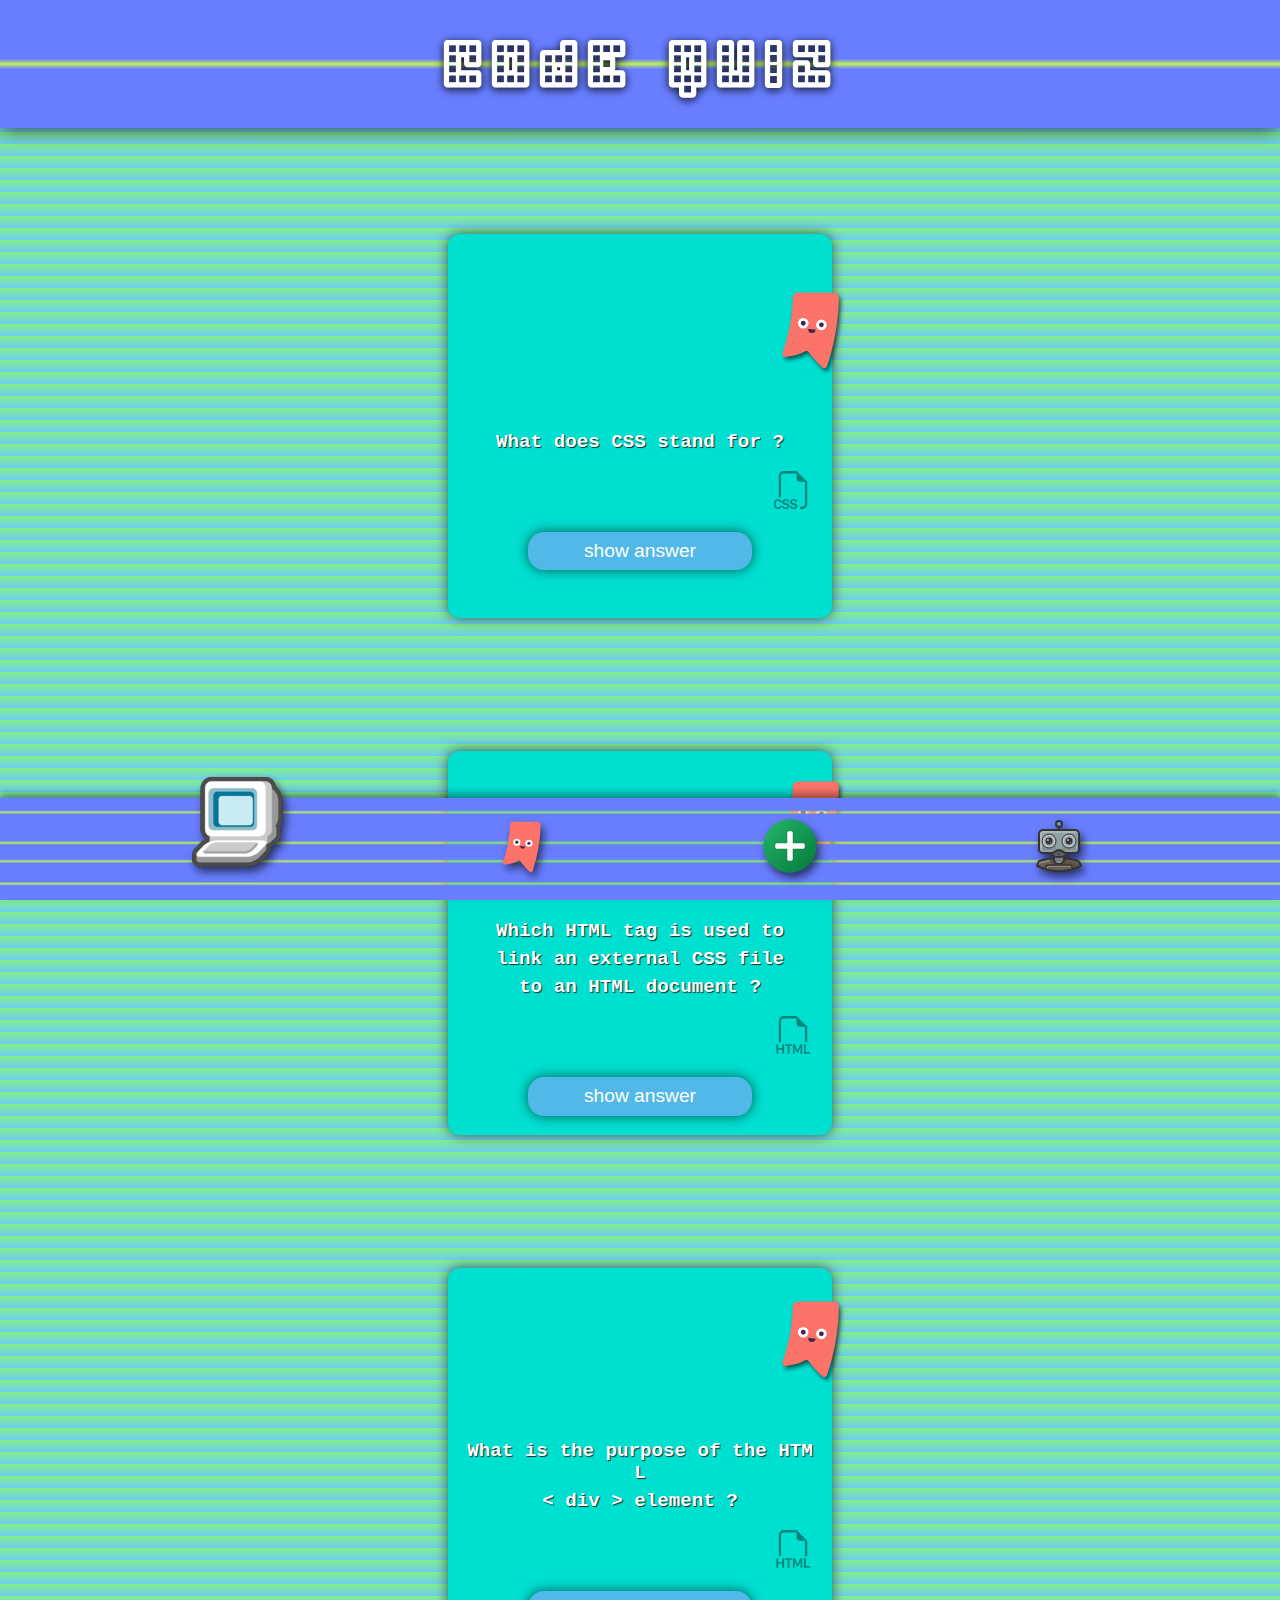
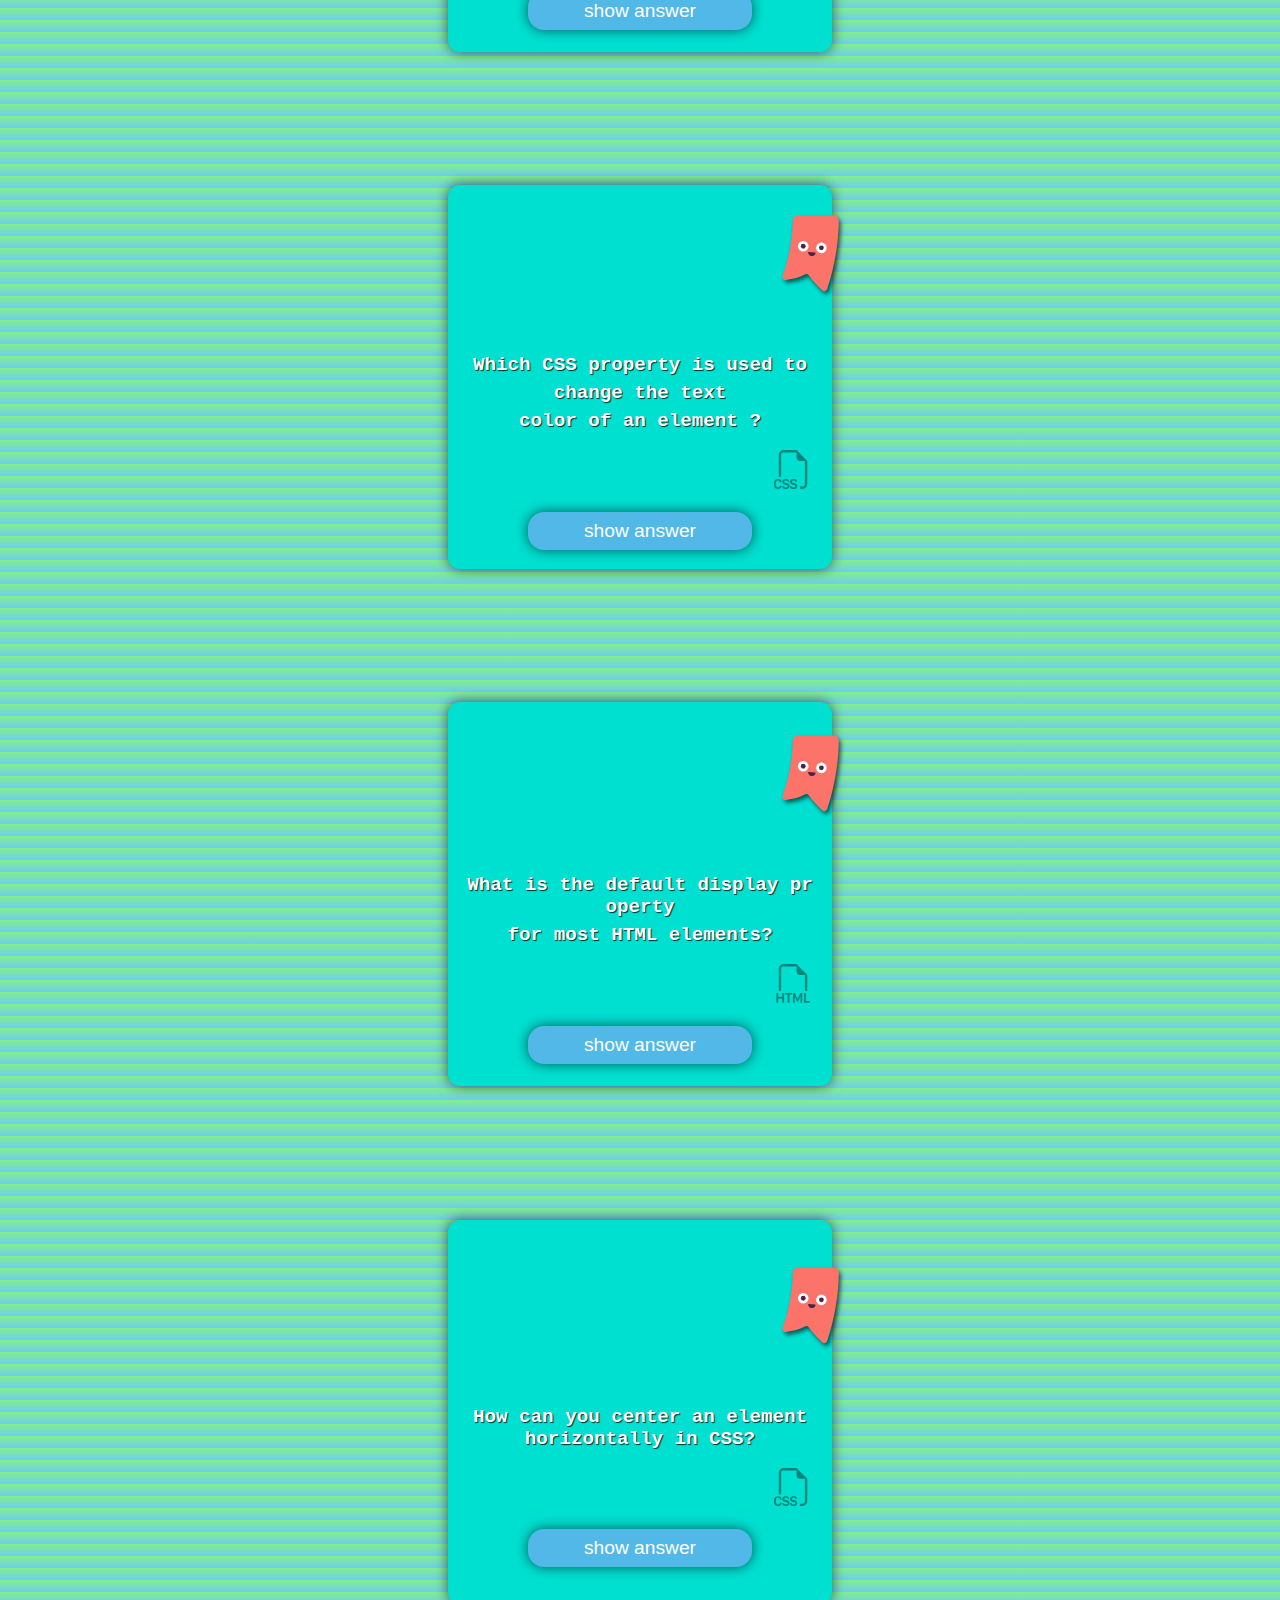
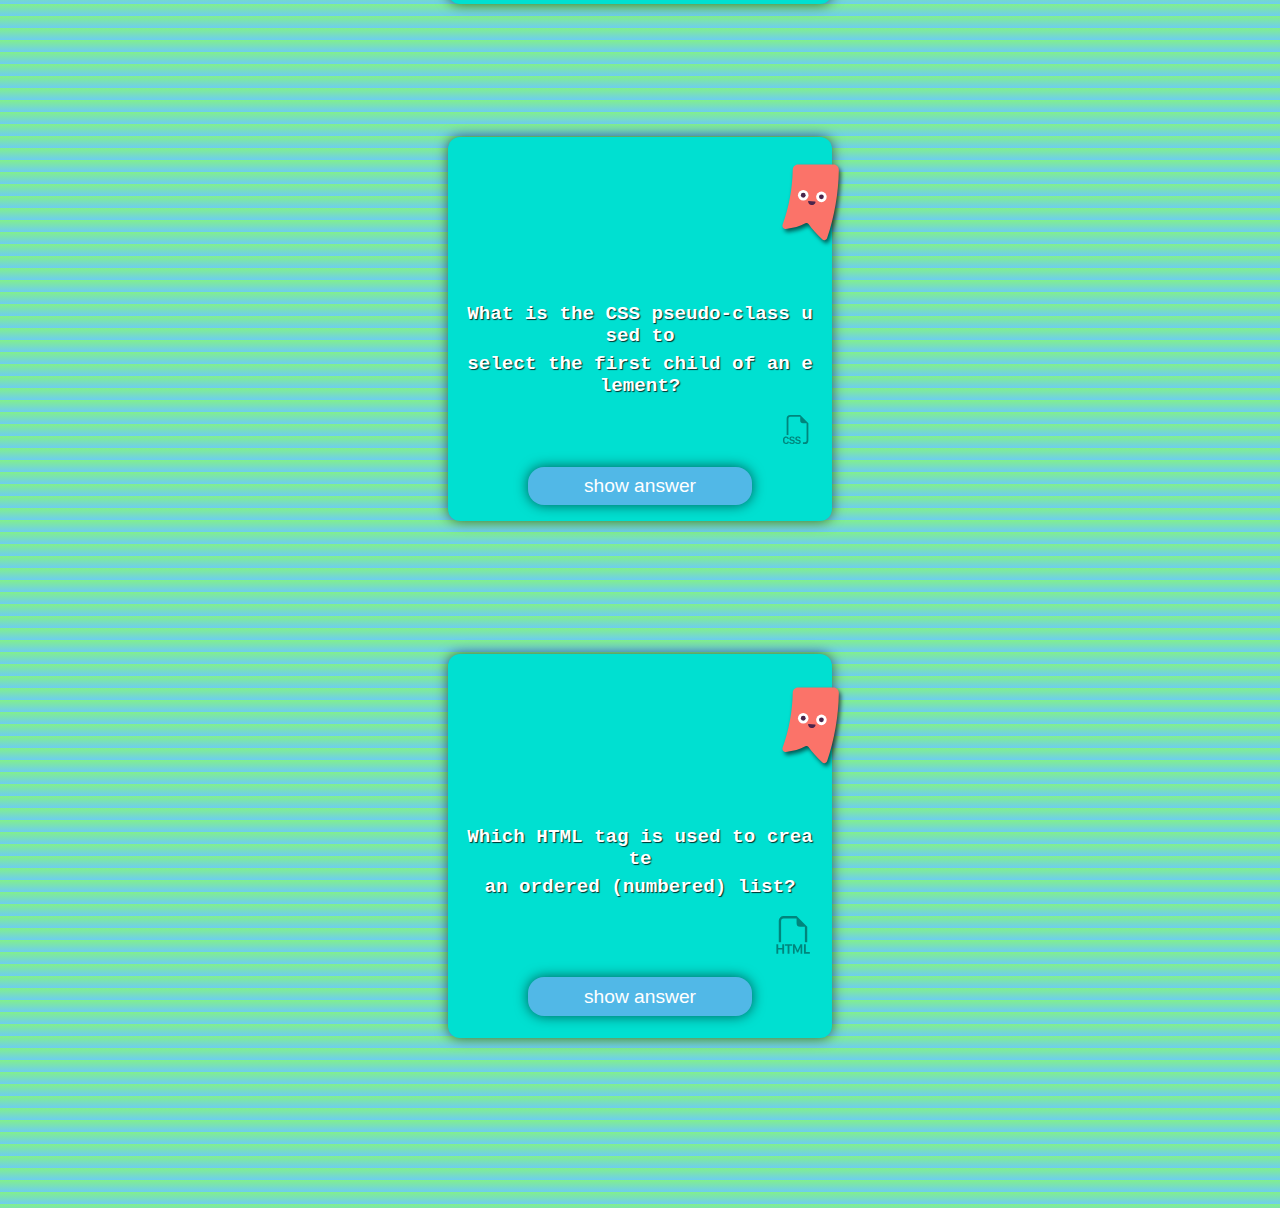
<file: index.html>
<!DOCTYPE html>
<html lang='en' data-theme="light">
<head>
    <meta charset='UTF-8'>
    <meta name='viewport' content='width=device-width,initial-scale=1.0'>
    <meta http-equiv='X-UA-Compatible' content='ie=edge'>
 
    <link rel="shortcut icon" type="image/x-icon" href="./assets/bookmark.svg">

    <link rel="stylesheet" href="./components/style.css">
    <link rel="stylesheet" href="./components/global.css">
    <link rel="stylesheet" href="./components/ICON_Home.css">

    <title>code quiz</title>

<head>
    
<body>

    <!-- HOME -- konrad_von_wittich_code quiz game -->

        <header>
            <h1 class="quiz_title">CODE QUIZ</h1>
        </header>

        <main class="page_wrap">

            <section class="card card_001" data-js="card">

                <div class="question" data-js="questionCard"> 
                    <img data-js="bookmark" class="question_bookmark" 
                    alt="bookmark_icon" src="./assets/bookmark.svg">
                    <h3>What does CSS stand for ?</h3>
                    <img name="css_html_icon" src="./assets/filetype-css.svg" 
                        alt="icon_css_file" class="language_icon">
                    <button class="show_card_btn">show answer</button>
                </div>

                <div class="answer" data-js="answerCard">
                    <button class="turn_card_btn">back</button>
                    <br>
                    <h3 class="answer_text">Cascading Style Sheets</h3>
                </div>
            </section>
            <br>
            <section class="card card_002">
                <div class="question"> 
                    <img data-js="bookmark" class="question_bookmark" alt="bookmark_icon" src="./assets/bookmark.svg">
                    <h3>Which HTML tag is used to</h3>
                    <h3>link an external CSS file</h3>
                    <h3>to an HTML document ?</h3>
                    <img name="css_html_icon" src="./assets/filetype-html.svg" 
                        alt="icon_html_file" class="language_icon">
                    <button class="show_card_btn">show answer</button>
                </div>
                <div class="answer">
                    <button class="turn_card_btn">back</button>
                    <br>
                    <h3 class="answer_text">The link tag !</h3>
                </div>
            </section>
            <br>
            <section class="card card_003">
                <div class="question">
                    <img data-js="bookmark" class="question_bookmark" alt="bookmark_icon" src="./assets/bookmark.svg"> 
                    <h3>What is the purpose of the HTML</h3>
                    <h3>&lt; div &gt; element ?</h3>
                    <img name="css_html_icon" src="./assets/filetype-html.svg" 
                        alt="icon_html_file" class="language_icon">
                    <button class="show_card_btn">show answer</button>
                </div>
                <div class="answer">
                    <button class="turn_card_btn">back</button>
                    <br>
                    <h3 class="answer_text">It is a container element used to group and style content together.</h3>
                </div>
            </section>
            <br>
            <section class="card card_004">
                <div class="question">
                    <img class="question_bookmark" alt="bookmark_icon" src="./assets/bookmark.svg">
                    <h3>Which CSS property is used to</h3>
                    <h3>change the text</h3>
                    <h3>color of an element ?</h3>
                    <img name="css_html_icon" src="./assets/filetype-css.svg" 
                        alt="icon_css_file" class="language_icon">
                    <button class="show_card_btn">show answer</button>
                </div>
                <div class="answer">
                    <button class="turn_card_btn">back</button>
                    <br>
                    <h3 class="answer_text">The &lt; color &gt; tag !</h3>
                </div>
            </section>
            <br>
            <section class="card card_005">
                <div class="question">
                    <img class="question_bookmark" alt="bookmark_icon" src="./assets/bookmark.svg">
                    <h3>What is the default display property</h3>
                    <h3>for most HTML elements?</h3>
                    <img name="css_html_icon" src="./assets/filetype-html.svg" 
                        alt="icon_html_file" class="language_icon">
                    <button class="show_card_btn">show answer</button>
                </div>
                <div class="answer">
                    <button class="turn_card_btn">back</button>
                    <br>
                    <h3 class="answer_text">block</h3>
                </div>
            </section>
            <br>
            <section class="card card_006">
                <div class="question">
                    <img class="question_bookmark" alt="bookmark_icon" src="./assets/bookmark.svg">
                    <h3>How can you center an element horizontally in CSS?</h3>
                    <img name="css_html_icon" src="./assets/filetype-css.svg" 
                        alt="icon_css_file" class="language_icon">
                    <button class="show_card_btn">show answer</button>
                </div>
                <div class="answer">
                    <button class="turn_card_btn">back</button>
                    <br>
                    <h3 class="answer_text">By setting its margin property to auto.</h3>
                </div>
            </section>
            <br>
            <section class="card card_007">
                <div class="question">
                    <img class="question_bookmark" alt="bookmark_icon" src="./assets/bookmark.svg"> 
                    <h3>What is the CSS pseudo-class used to</h3>
                    <h3>select the first child of an element?</h3>
                    <img name="css_html_icon" src="./assets/filetype-css.svg" 
                        alt="icon_html_file" class="language_icon">
                    <button class="show_card_btn">show answer</button>
                </div>
                <div class="answer">
                    <button class="turn_card_btn">back</button>
                    <br>
                    <h3 class="answer_text">:first-child</h3>
                </div>
            </section>
            <br>
            <section class="card card_008">
                <div class="question">
                    <img class="question_bookmark" alt="bookmark_icon" src="./assets/bookmark.svg">
                    <h3>Which HTML tag is used to create</h3>
                    <h3>an ordered (numbered) list?</h3>
                    <img name="css_html_icon" src="./assets/filetype-html.svg" 
                        alt="icon_html_file" class="language_icon">
                    <button class="show_card_btn">show answer</button>
                </div>
                <div class="answer">
                    <button class="turn_card_btn" class="show_card_btn">back</button>
                    <br>
                    <h3 class="answer_text">The &lt; ol &gt; tag</h3>
                </div>
            </section>
        
    </main>

    <footer>
        <a name="home" href="./index.html">
            <img class="icon_home" src="./assets/home_desktop.png">
        </a>
        <br>
        <a name="bookmark" href="./bookmark.html">
            <img class="icon_footer" src="./assets/bookmark.svg">
        </a>
        <br>
        <a name="form" href="./form.html">
            <img class="icon_footer" src="assets/addPNG.png">
        </a>
        <br>
        <a name="user" href="./user_profile.html">
            <img class="icon_footer" src="assets/robot_friendly.svg">
        </a>
    </footer>

<script src="JS/homeButtons.js"></script>
<script src="JS/screenMode_universal.js"></script>

</body>
</html>
</file>
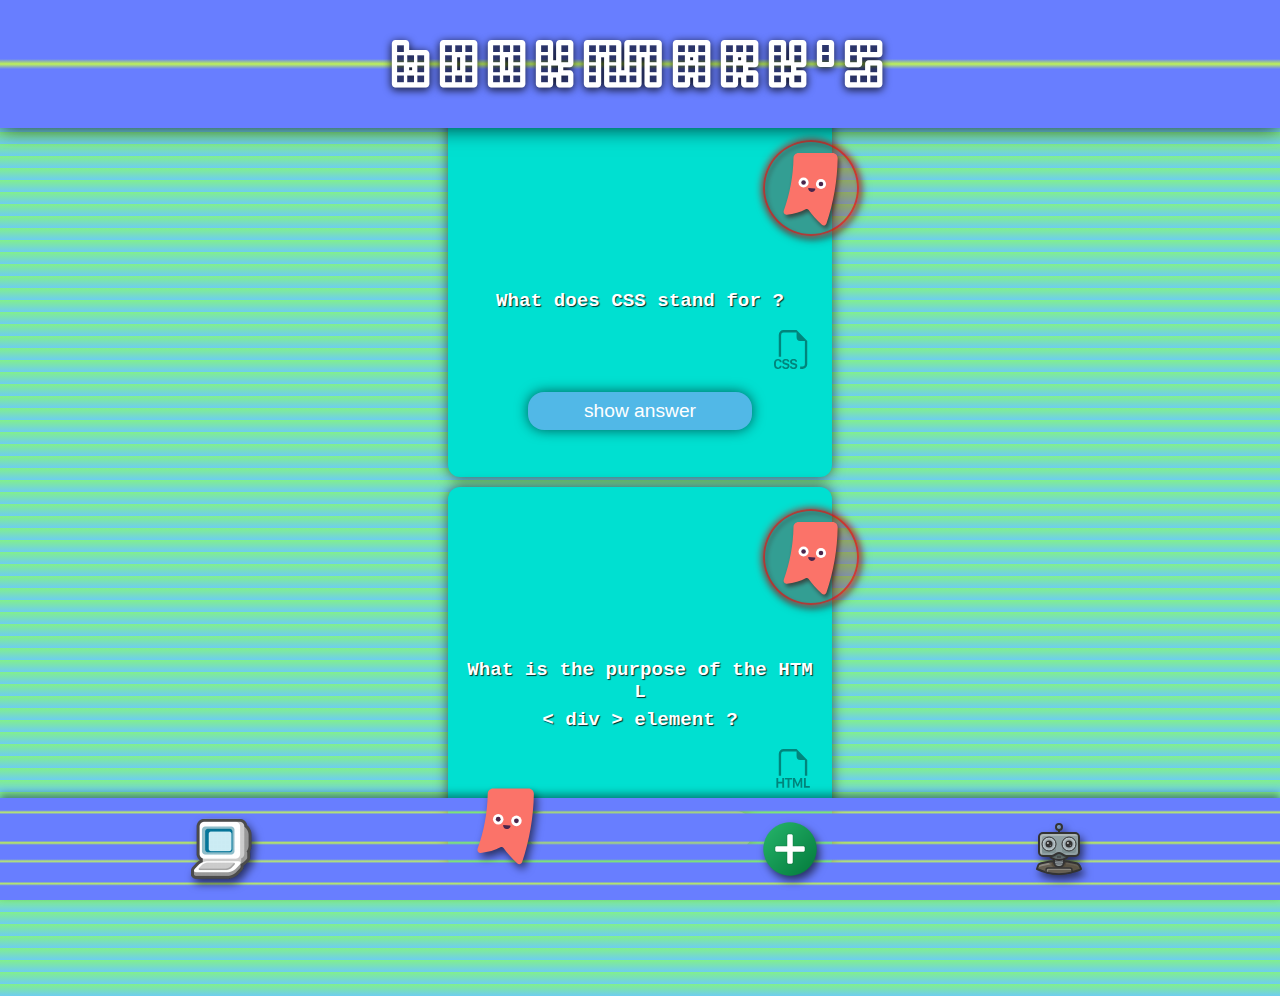
<file: bookmark.html>
<html lang="en" data-theme="light">
<head>
    <meta charset="UTF-8">
    <meta name="viewport" content="width=device-width, initial-scale=1.0">
    <link rel="shortcut icon" type="image/x-icon" href="./assets/bookmark.svg">
   
    <link rel="stylesheet" href="./components/style.css">
    <link rel="stylesheet" href="./components/global.css">
    <link rel="stylesheet" href="./components/ICON_Bookmark.css">

    <title>Bookmarks</title>

</head>

<body>

        <header>
            <h1 class="bookmark_title">BOOKMARK'S</h1>
        </header>

        <main class="bookmark_page_wrap">

   <!--          <div name="start_space_holder" class="start_of_card_line"></div> -->

            <section class="card card_001">
                <div class="question"> 
                    <img class="question_bookmark bookmarked" alt="bookmark_icon" src="./assets/bookmark.svg">
                    <h3>What does CSS stand for ?</h3>
                    <img name="css_html_icon" src="./assets/filetype-css.svg" 
                    alt="icon_css_file" class="language_icon">
                    <button class="show_card_btn">show answer</button>
                </div>
                <div class="answer">
                    <button class="turn_card_btn">back</button>
                    <br>
                    <h3 class="answer_text">Cascading Style Sheets</h3>
                </div>
            </section>

            <section class="card card_003">
                <div class="question">
                    <img class="question_bookmark bookmarked" alt="bookmark_icon" src="./assets/bookmark.svg"> 
                    <h3>What is the purpose of the HTML</h3>
                    <h3>&lt; div &gt; element ?</h3>
                    <img name="css_html_icon" src="./assets/filetype-html.svg" 
                    alt="icon_html_file" class="language_icon">
                    <button class="show_card_btn">show answer</button>
                </div>
                <div class="answer">
                    <button class="turn_card_btn">back</button>
                    <br>
                    <h3 class="answer_text">It is a container element used to group and style content together.</h3>
                </div>
            </section>

<!-- 
            <div name="end_space_holder" class="end_of_card_line"></div> -->
        
    </main>

    <footer>
        <a name="home" href="./index.html">
            <img class="icon_footer" src="./assets/home_desktop.png">
        </a>
        <br>
        <a name="bookmark" href="./bookmark.html">
            <img class="question_bookmark_footer" src="./assets/bookmark.svg">
        </a>
        <br>
        <a name="form" href="./form.html">
            <img class="icon_footer" src="assets/addPNG.png">
        </a>
        <br>
        <a name="user" href="./user_profile.html">
            <img class="icon_footer" src="assets/robot_friendly.svg">
        </a>
    </footer>

<script src="JS/screenMode_universal.js"></script>
</body>
</html>
</file>
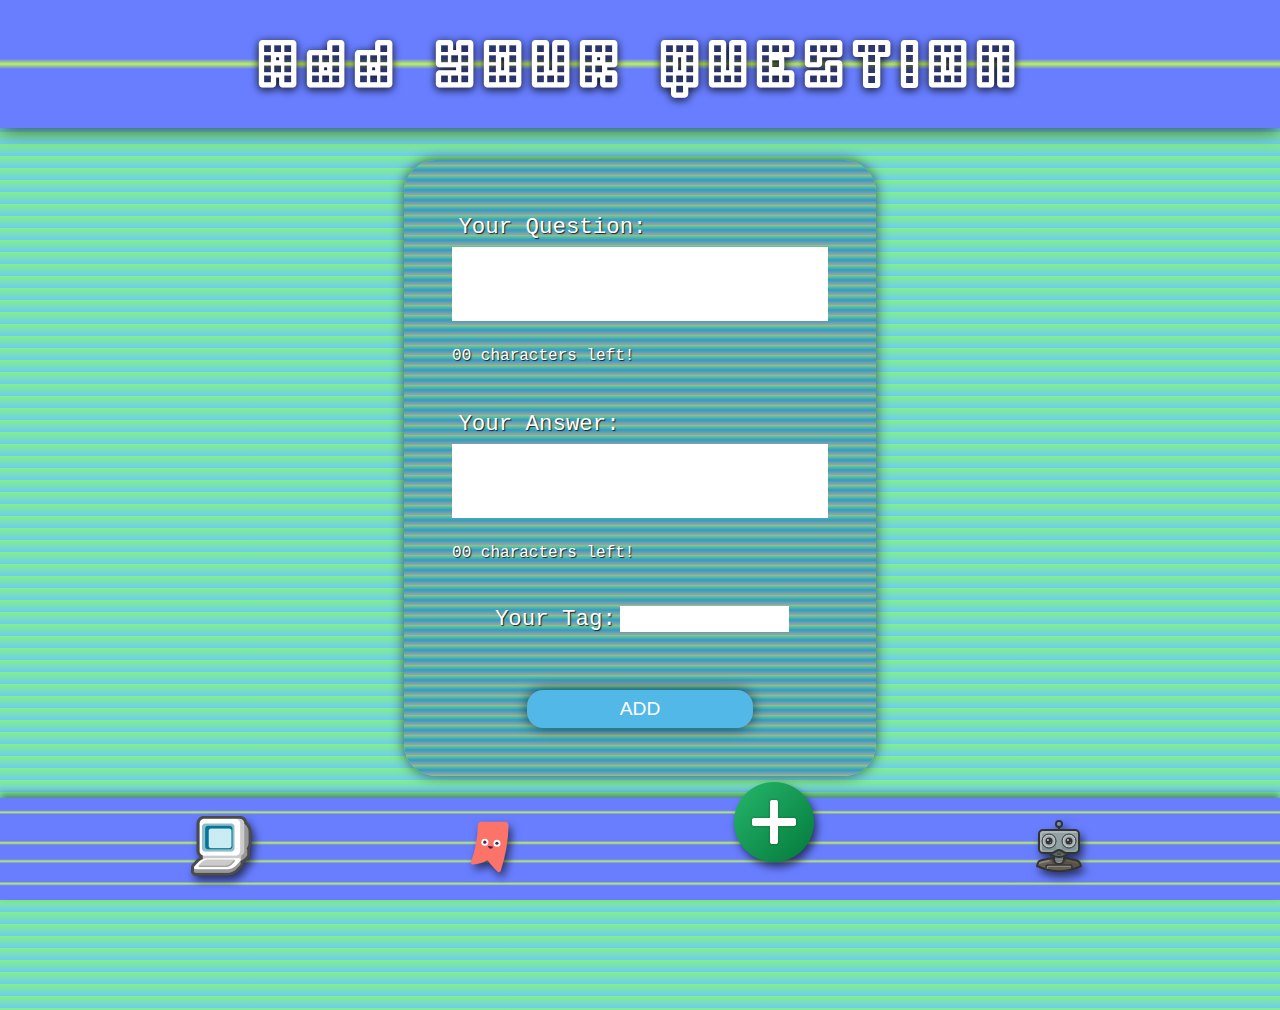
<file: form.html>
<!DOCTYPE html>
<html lang="en" data-theme="light">
<head>
    <meta charset='UTF-8'>
    <meta name='viewport' content='width=device-width,initial-scale=1.0'>
    <meta http-equiv='X-UA-Compatible' content='ie=edge'>
    <link rel="shortcut icon" type="image/x-icon" href="./assets/bookmark.svg">

    <link rel="stylesheet" href="./components/global.css">
    <link rel="stylesheet" href="./components/style.css">
    <link rel="stylesheet" href="./components/form.css">
    <link rel="stylesheet" href="./components/ICON_Add.css">

    <title>add your questions</title>
    
</head>

<body>

    <header>
        <h1 class="quiz_title">ADD YOUR QUESTION</h1>
    </header>

    <main>
        <form class="form_wrap" 
        action ='#' method ='#' 
        name ='new-question-form'
        data-js="question-form">

        <div class="question_wrap">
            <label for='your-question' class="question_title">Your Question:</label>
            <textarea id="your-question" name="text-question"
            cols="10" rows="4"
            maxlength="80"></textarea>
            <p class="chars_counter"><span data-js="question-chars-count">00</span> characters left!</p>
        </div>
        
        <div class="answer_wrap">
            <label for='your-answer' class="answer_title">Your Answer:</label>
            <textarea id="your-answer" name="text-answer"
            cols="10" rows="4"
            maxlength="80"></textarea> 
            <p class="chars_counter"><span data-js="answer-chars-count">00</span> characters left!</p>
        </div>
   
        <div class="tag_wrap">
            <label for="tag" class="your_tag_title">Your Tag:</label>
            <input type="text" id="tag" name="tag-name" maxlength="6">
        </div>

        <div class="add_button_wrap">
            <input class="submit_button" value="ADD" type='submit' id='add-button' 
                data-js="submit-button" name ='add-question-button'>
        </div>
    </form>
 
    <br>

    <section class="new_cards_wrap"></section>

    </main>
       
    <footer>
        <a name="home" href="./index.html">
        <img class="icon_footer" src="./assets/home_desktop.png">
        </a>
        <br>
        <a name="bookmark" href="./bookmark.html">
        <img class="icon_footer" src="./assets/bookmark.svg">
        </a>
        <br>
        <a name="form" href="./form.html">
        <img class="icon_add" src="assets/addPNG.png">
        </a>
        <br>
        <a name="user" href="./user_profile.html">
        <img class="icon_footer" src="assets/robot_friendly.svg">
        </a>
    </footer>

<script src="JS/form.js"></script>
<script src="JS/screenMode_universal.js"></script>

</body>
</html>
</file>
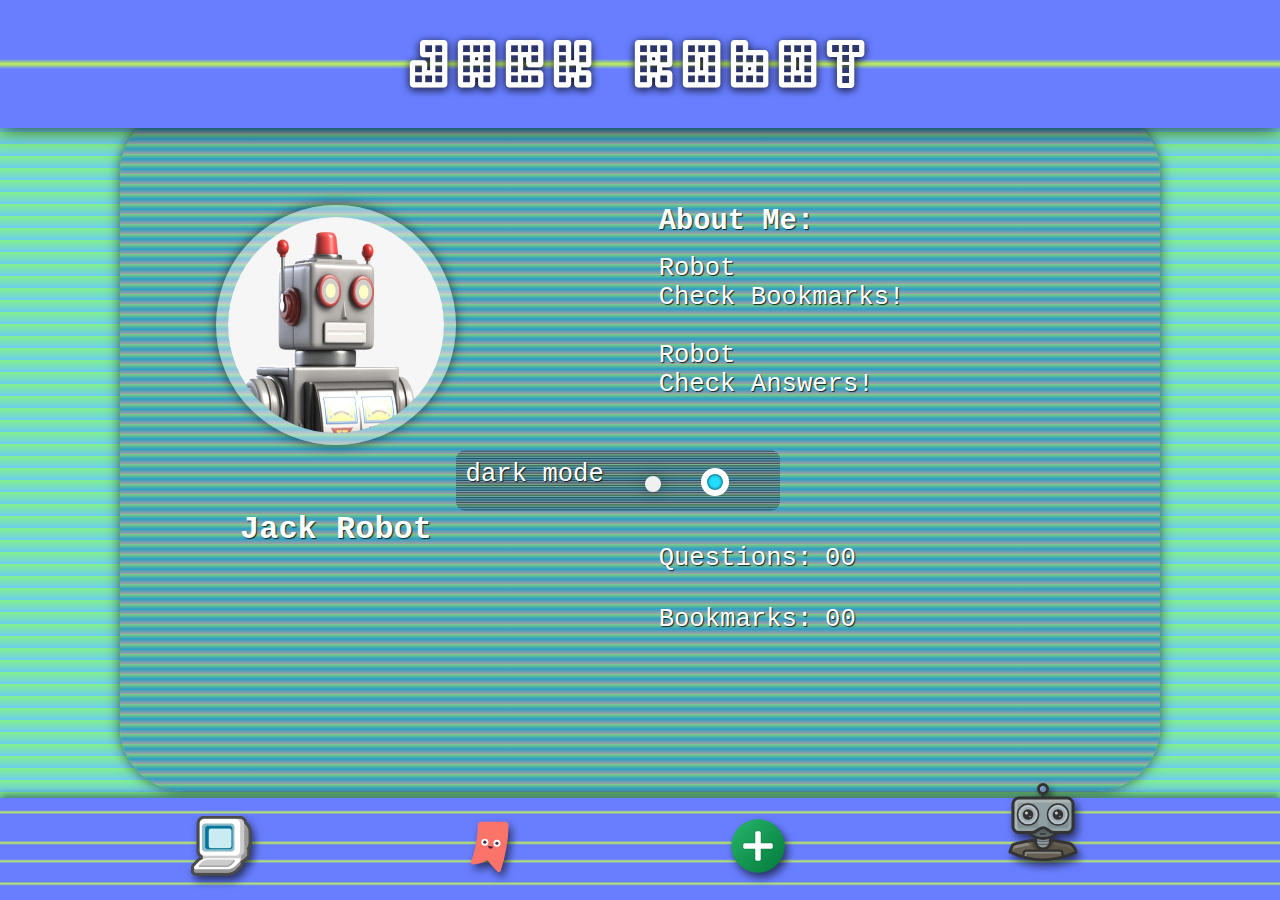
<file: user_profile.html>
<!DOCTYPE html>
<html lang='en' data-theme="light">
<head>
    <meta charset='UTF-8'>
    <meta name='viewport' content='width=device-width,initial-scale=1.0'>
    <meta http-equiv='X-UA-Compatible' content='ie=edge'>
    <link rel="shortcut icon" type="image/x-icon" href="./assets/bookmark.svg">

    <link rel="stylesheet" href="./components/style.css">
    <link rel="stylesheet" href="./components/global.css">
    <link rel="stylesheet" href="./components/ICON_User.css">

    <title>User Profile</title>

<head>

<body>
    
    <div class="container">

        <header>
            <h1 class="user_title">JACK ROBOT</h1>
        </header>

        <main class="user_page_wrap">

            <section class="user_profile_field">
                <div>
                    <img class="user_image" src="./assets/robot_profile.jpg" alt="robot_image">
                </div>

                <div class="user_name_wrap">
                    <h3 class="user_name">Jack Robot</h3>
                </div>

                <div class="about_user">
                    <h3 class="about_heading">About Me:</h3>
                    <article class="about_text">
                        <p>Robot</p>
                        <p>Check Bookmarks!</p>
                        <br>
                        <p>Robot</p>
                        <p>Check Answers!</p>
                    </article>
                </div>

                <div class="switch_wrap">
                    <label for="dark_toggle">dark mode</label>
                        <input 
                        type="checkbox" 
                        id="dark_toggle" 
                        name="dark_mode"
                        data-theme-toggle>
                </div>

                <div class="track_questions">
                    <div>Questions:<span class="questions_count">00</span></div>
                </div>

                <div class="track_bookmarks">
                    <div>Bookmarks:<span class="bookmarks_count">00</span></div>
                </di>
    
            </section>

        </main>

        <footer>
            <a name="home" href="./index.html">
                <img class="icon_footer" src="./assets/home_desktop.png">
            </a>
            <br>
            <a name="bookmark" href="./bookmark.html">
                <img class="icon_footer" src="./assets/bookmark.svg">
            </a>
            <br>
            <a name="form" href="./form.html">
                <img class="icon_footer" src="assets/addPNG.png">
            </a>
            <br>
            <a name="user" href="./user_profile.html">
                <img class="icon_user" src="assets/robot_friendly.svg">
            </a>
        </footer>

    </div>

<script src="JS/toggleScreenMode.js"></script>
</body>
</html>
</file>
<file: components/style.css>
/* :::: # MAIN STYLE :::: */
*{margin: 0; padding: 0; box-sizing: border-box;}
 
@font-face{
    font-family:'TRICK';
    src: url('./TRICB___.woff');
}

:root{
    font-family:'Courier New', Courier, monospace;
    font-size: 100%;
    /* :::: heights :::: */
    --cardHeight: 24rem;
    --headerHeight: 8rem;
}

body {
    position: relative;
    display: flex;
    justify-content: center;
    align-items: center;
    width: 100%;
    min-height: 100vh;
    margin: 0px auto;
    background: 
        repeating-linear-gradient(180deg,
        var(--backgroundGradientColorOne) 14.25rem,
        var(--backgroundGradientColorTwo)15rem
    );
}

/* dark and light modes: */
[data-theme="light"]{ 
    /* :::: colors :::: */
    --mainThemeColor: rgb(104, 126, 255);
    --mainBackground:rgb(243, 255, 175);
    --buttonColor:rgb(81, 184, 231);
    --backButtonColor: rgb(185, 49, 252);
   /*  --cardColor: ; */
    --textColor: white;
    --footerColor:  rgb(104, 126, 255);
    --containerColor: rgb(255, 249, 217);
    --questionCardColor: rgb(0, 224, 209);
    --answerCardColor:  rgb(152, 228, 255);
    --userBackground: rgb(62, 215, 253);
    --toggleBackground: rgb(108, 108, 235);

    --backgroundGradientColorOne: rgb(130, 240, 139);
    --backgroundGradientColorTwo: rgb(110, 205, 240);

    --profileGradient001:  rgb(128, 206, 134);;
    --profileGradient002: rgb(46, 157, 197);
    --profileGradient003: rgb(161, 161, 161);

    /* :::: shadows :::: */
    --boxShadow: 0rem 0rem 0.8rem rgba(0, 0, 0, 0.6);
    --textShadow: 1px 1px 1px rgba(0, 0, 0, 0.8);
    --headlineShadow:  0px 2px 8px rgba(0, 0, 0);
    --headerBoxShadow:  0rem 0rem 1.2rem rgba(0, 0, 0, 0.8);
    --iconShadow: rgba(0, 0, 0, 0.6);

}

[data-theme="dark"] { 
    /* :::: colors :::: */
    --mainThemeColor: rgb(0, 0, 0);
    --mainBackground:rgb(217, 255, 0);
    --buttonColor:rgb(255, 0, 149);
    --backButtonColor: rgb(69, 4, 102);
   /*  --cardColor: ; */
    --textColor: white;
    --footerColor:  rgb(0, 0, 0);
    --containerColor: rgb(255, 249, 217);
    --questionCardColor:rgb(1, 11, 20);
    --answerCardColor:  rgb(12, 48, 94);
    --userBackground: rgb(51, 0, 71);
    --toggleBackground: rgb(21, 47, 82);

    --backgroundGradientColorOne: rgb(0, 0, 0);
    --backgroundGradientColorTwo:rgb(0, 0, 58);

    --profileGradient001: black;
    --profileGradient002: rgb(0, 0, 97);
    --profileGradient003: black;

    /* :::: shadows :::: */
    --boxShadow: 0rem 0rem 0.8rem rgba(255, 255, 255, 0.6);
    --textShadow: 1px 1px 1px rgb(251, 255, 13);
    --headlineShadow:  1px 1px 8px rgb(255, 255, 255);
    --headerBoxShadow:  0rem 0rem 1.2rem rgba(255, 255, 255, 0.8);
    --iconShadow: rgba(255, 255, 255, 0.9);
}
 
.container{
    position: relative;
    display: flex;
    justify-content: center;
    align-items: center;
    width: 80%;
    height: 100%;
    transform: translateX( -50%, 50%);
}

.page_wrap{
    display: flex;
    width: 100%;
    height: 100%;
    justify-content: center;
    flex-direction: column;
    align-items: center;
    gap: 1rem;
    margin-top: 12rem;
    padding-bottom: 8rem;
}

/* these are dummies for the correct spacing of the card area*/
.start_of_card_line, .end_of_card_line{
    width: 24rem;
    height: 24rem;
    padding: 1.4rem;
    margin: 2rem;
}
</file>
<file: components/global.css>
/* :::: -- I AM GLOBAL! -- :::: */

@import "./header.css";

@import "./ICONS_Main.css";

@import "./bookmarks.css";

@import"./cards.css";

@import "./button.css";

@import "./footer.css";

@import "./user.css";

@import "./media_queries.css"
</file>
<file: components/ICON_Home.css>
.icon_home{
    margin-bottom: 3rem;
    width: 6rem;
    height: 6rem;
    filter: drop-shadow(3px 5px 4px var(--iconShadow));
}
</file>
<file: components/ICON_Bookmark.css>
/* :::: ICON bookmark stylesheet :::: */
.bookmarked{
    cursor: pointer;
    border: 2px solid rgba(255, 0, 0, 0.6);
    border-radius: 50%;
    background-color: rgba(255, 0, 0, 0.2);
    box-shadow: 0px 0px 8px rgba(255, 0, 0, 0.8);
    animation: logg 1s linear forwards;
    transition:all 0.3s;
}

@keyframes logg {
    0%{
        transform: rotate(0deg);
        opacity:0.1;
        filter: blur(2px);
    }
    25%{
        transform: rotate(35deg);
    }
    50%{
        transform: rotate(-35deg);
        opacity: 1;
    }
    75%{
        transform: rotate(35deg);
    }
    100%{
        transform: rotate(0deg);
        filter: blur(0);
    }
}

.question_bookmark{
    cursor: pointer;
    align-self: first baseline;
    margin-left: 85%;
    width: 6rem;
    height: 6rem;
    filter: drop-shadow(2px 3px 2px var(--iconShadow));
    margin-bottom: 3rem;
}
.question_bookmark:hover{
    cursor: pointer;
    transform: scale(1.1);
}

.question_bookmark_footer{
    margin-bottom: 3rem;
    width: 6rem;
    height: 6rem;
    filter: drop-shadow(3px 5px 4px var(--iconShadow));
}
</file>
<file: components/form.css>
/* :::: form style ::: */
.form_wrap{
    align-self: center;
    display: grid;
    grid-template-columns: 0.5fr 3fr 0.5fr;
    grid-template-rows: 1.5fr 1.5fr 0.25fr 0.25fr;
    gap: 1.4rem;
    height: 70%;
    width: 100%;
    border-radius: 2rem;
    margin-top: 10rem;
    padding: 3rem;
    background-image: repeating-linear-gradient(
        var(--profileGradient001)5px,
        var(--profileGradient002)10px,
        var(--profileGradient003)15px   
    );
    box-shadow: var(--boxShadow);
}
.question_wrap{
    grid-area: 1/1/1/4;
    display: grid;
    grid-template-columns: 4fr;
    grid-template-rows: 0.5fr 3fr 0.5fr;
}
.answer_wrap{
    grid-area: 2/1/2/4;
    display: grid;
    grid-template-columns: 4fr;
    grid-template-rows: 0.5fr 3fr 0.5fr;
}
#your-answer, #your-question{
    resize:none;
    padding: 0.2rem;
    height: 64%;
    width: 100%;
    font-size: 1.4rem;
    border: none;
}

#tag{
    height: 1.6rem;
    border: none;
    width: 45%;
    font-size: 1.2rem;
}
.tag_wrap{
    grid-area: 3/1/3/4;
    display: flex;
    justify-content: center;
    align-items: center;
}
.add_button_wrap{
    grid-area: 4/1/4/4;
    display: flex;
    justify-content: center;
    align-items: center;
}
#add-button{
    width: 60%;
    height: 55%;
}

.question_title, .answer_title {
    margin: 0.4rem;
    font-size: 1.4rem;
    color: var(--textColor);
    text-shadow: var(--textShadow);
}

.chars_counter{
    margin-top: -1rem;
    margin-bottom: 1rem;
    font-size: 1rem;
    color: var(--textColor);
    text-shadow: var(--textShadow);
}

.your_tag_title{
    margin: 0.25rem;
    font-size: 1.4rem;
    color: var(--textColor);
    text-shadow: var(--textShadow);
}

.new_cards_wrap{
    display: flex;
    width: 100%;
    height: 100%;
    justify-content: center;
    flex-direction: column;
    align-items: center;
    gap: 1rem;
    margin-top: 120px;
    margin-bottom: 6rem;
}

/* :::: for JS :::: */
.tag_style{
    z-index: 0;
    /* top | right | bottom | left */
    margin: 14px 4px -15px 4px;
    align-self: center;
    height: 2.4rem;
    opacity: 0.4;
}
</file>
<file: components/ICON_Add.css>
/* ::: ICON Add Stylesheet :: */

.icon_add{
    margin-bottom: 3rem;
    width: 6rem;
    height: 6rem;
    filter: drop-shadow(3px 5px 4px var(--iconShadow));
}
</file>
<file: components/ICON_User.css>
.icon_user{
    margin-bottom: 3rem;
    width: 6rem;
    height: 6rem;
    filter: drop-shadow(3px 5px 4px var(--iconShadow));
}
</file>
